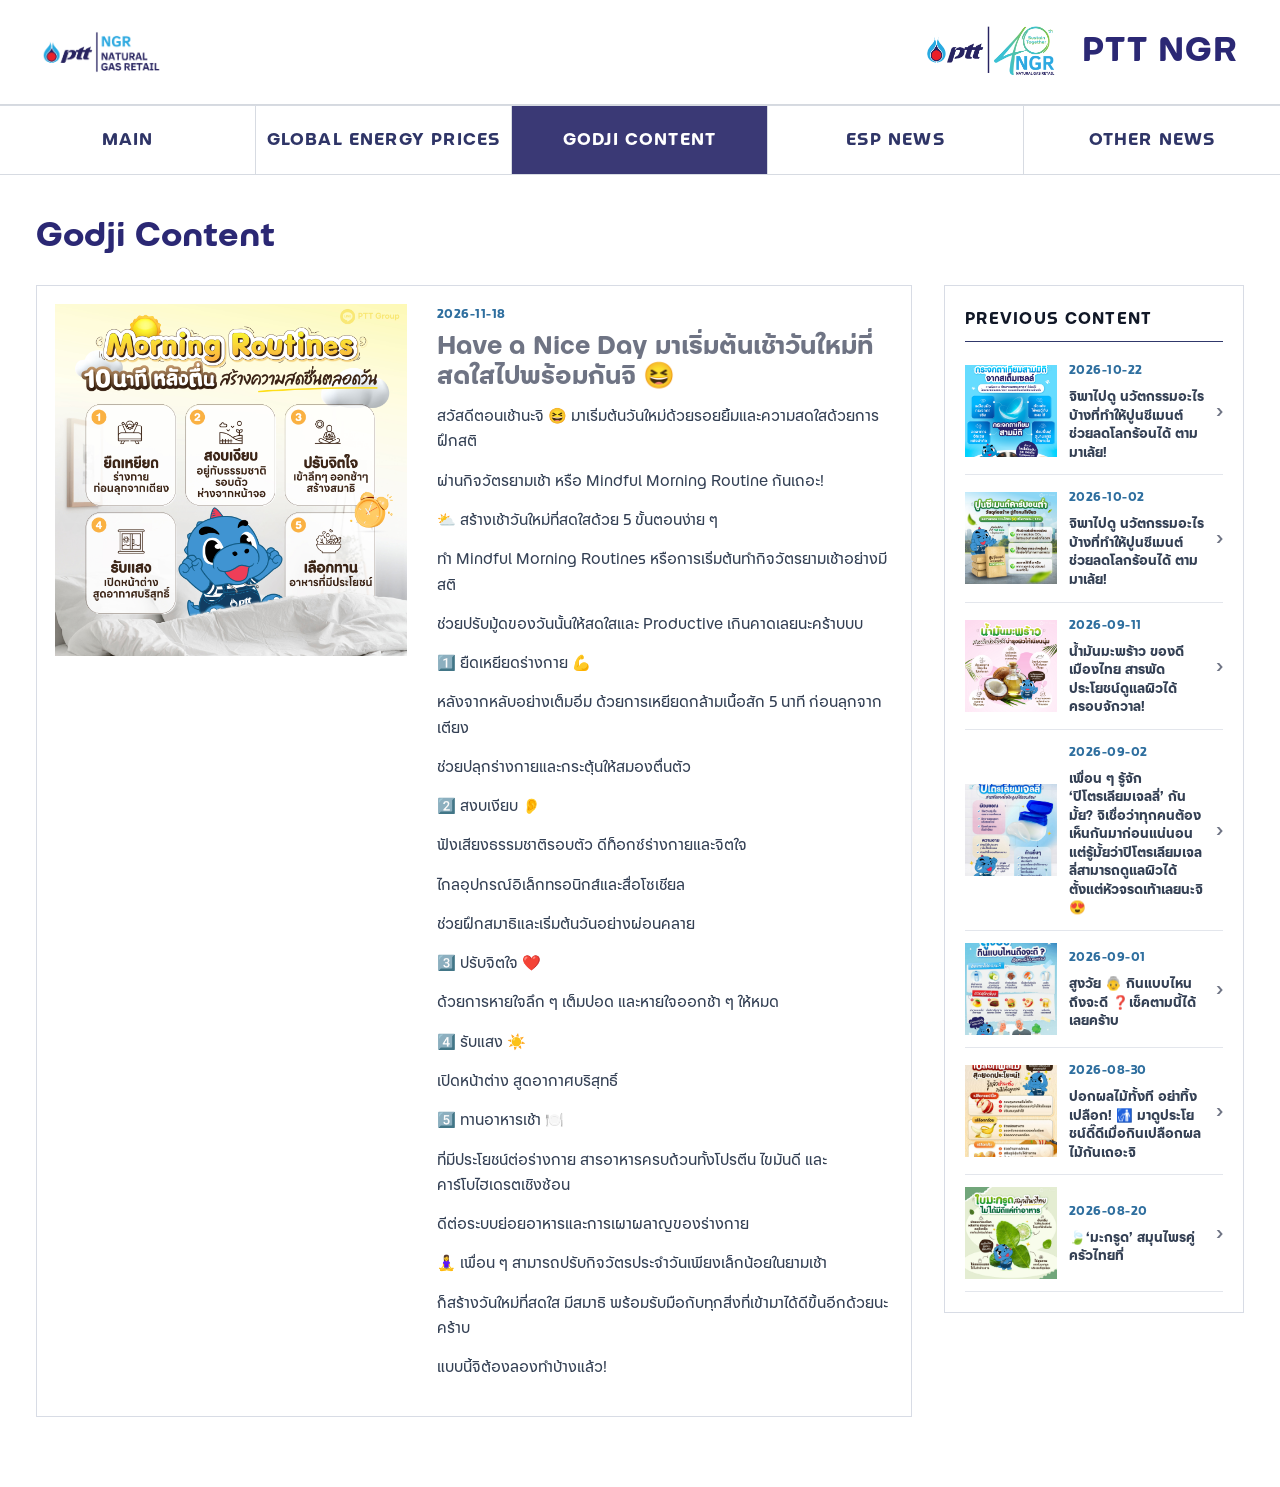
<file: godji-content.html>
<!doctype html>
<html lang="en">
<head>
<meta charset="utf-8">
<meta name="viewport" content="width=device-width, initial-scale=1">
<title>Godji Content — PTT NGR</title>
<link rel="stylesheet" href="style.css">
<style>
  @font-face {
    font-family: "PTT45";
    src: url("assets/PTT45Pride-Regular.otf") format("opentype");
    font-weight: 400;
    font-style: normal;
  }

  @font-face {
    font-family: "PTT45";
    src: url("assets/PTT45Pride-Bold.otf") format("opentype");
    font-weight: 700;
    font-style: normal;
  }

  body {
    font-family: "PTT45", Arial, sans-serif;
  }



/* ===== NAVIGATION: same format as ESP-News ===== */
.nav{
  display:grid;
  grid-template-columns:repeat(5, minmax(0, 1fr));
  width:100%;
  border-top:1px solid #d7dbe2;
  border-bottom:1px solid #d7dbe2;
}

.nav a{
  min-width:0;
  min-height:68px;
  padding:0 12px;
  display:flex;
  align-items:center;
  justify-content:center;
  box-sizing:border-box;
  border-right:1px solid #d7dbe2;
  color:#2f3567;
  background:#fff;
  text-decoration:none;
  font-family:"PTT45", Arial, sans-serif;
  font-size:17px;
  font-weight:700;
  letter-spacing:.07em;
  line-height:1.15;
  text-align:center;
  white-space:nowrap;
  transition:background .2s ease, color .2s ease;
}

.nav a:last-child{
  border-right:0;
}

.nav a:hover,
.nav a.active{
  background:#3a3975;
  color:#fff;
}

/* Keep all five tabs on one line at desktop/tablet widths. */
@media(max-width:900px) and (min-width:641px){
  .nav a{
    padding:0 7px;
    font-size:14px;
    letter-spacing:.035em;
  }
}

/* Compact layout on phones. */
@media(max-width:640px){
  .nav{
    grid-template-columns:repeat(2, minmax(0, 1fr));
  }

  .nav a{
    min-height:52px;
    padding:8px 6px;
    font-size:12px;
    letter-spacing:.02em;
    white-space:normal;
  }

  .nav a:nth-child(2n){
    border-right:0;
  }
}

/* ===== CONTENT LAYOUT ===== */
.page-grid{
  display:grid;
  grid-template-columns:minmax(0, 2.25fr) minmax(300px, .75fr);
  gap:32px;
  align-items:start;
  margin-top:28px;
}

.latest-content{
  min-width:0;
}

.latest-card{
  border:1px solid #d8dce5;
  background:#fff;
  padding:18px;
  display:grid;
  grid-template-columns:minmax(280px, 42%) minmax(0, 1fr);
  gap:30px;
  align-items:start;
}

.latest-image{
  width:100%;
  overflow:hidden;
  background:#eef1f5;
  align-self:start;
}

.latest-image img{
  width:100%;
  height:auto;
  object-fit:contain;
  display:block;
}

/* Image-only content: keep the portrait image centered and flush to the top. */
.latest-card.image-only{
  display:flex;
  justify-content:center;
  align-items:flex-start;
  padding:18px;
}

.latest-card.image-only .latest-image{
  width:min(100%, 620px);
  margin:0 auto;
}

.latest-copy{
  min-width:0;
  font-size:.94rem;
}

.latest-copy time,
.previous-copy time{
  display:block;
  color:#2f6f9f;
  font-size:.76rem;
  font-weight:700;
  letter-spacing:.04em;
  margin-bottom:8px;
}

.latest-copy h3{
  margin:0 0 12px;
  font-size:clamp(1.45rem, 2vw, 2.05rem);
  line-height:1.18;
}

.content-paragraphs p{
  margin:0 0 14px;
  line-height:1.68;
  font-size:.94rem;
  color:#344054;
}

.content-paragraphs p:last-child{
  margin-bottom:18px;
}

.read-more{
  display:inline-block;
  padding:10px 16px;
  border:1px solid #30386b;
  color:#30386b;
  text-decoration:none;
  font-weight:700;
  letter-spacing:.06em;
  font-size:.72rem;
}

.read-more:hover{
  background:#30386b;
  color:#fff;
}

.previous-sidebar{
  border:1px solid #d8dce5;
  background:#fff;
  padding:20px;
}

.previous-sidebar h3{
  margin:0 0 10px;
  padding-bottom:9px;
  border-bottom:1px solid #30386b;
  font-size:1rem;
  letter-spacing:.08em;
  text-transform:uppercase;
}

.previous-list{
  display:flex;
  flex-direction:column;
}

.previous-item{
  display:grid;
  grid-template-columns:92px minmax(0,1fr) auto;
  gap:12px;
  align-items:center;
  padding:12px 0;
  border-bottom:1px solid #e3e6ec;
  text-decoration:none;
  color:inherit;
  cursor:pointer;
  background:none;
  border-left:0;
  border-right:0;
  border-top:0;
  width:100%;
  text-align:left;
  font:inherit;
}

.previous-item:first-child{
  padding-top:8px;
}

.previous-item img{
  width:92px;
  aspect-ratio:1/1;
  object-fit:cover;
  display:block;
  background:#eef1f5;
}

.previous-copy{
  min-width:0;
}

.previous-copy span{
  display:block;
  font-size:.84rem;
  line-height:1.38;
  font-weight:600;
  color:#344054;
}

.previous-item b{
  font-size:1.5rem;
  line-height:1;
  font-weight:400;
  color:#6f7484;
}

.previous-item:hover .previous-copy span{
  color:#2f6f9f;
}

.empty-state{
  border:1px dashed #c9ced8;
  padding:24px;
  color:#6f7484;
  background:#fff;
  font-size:.92rem;
}

.loading{
  color:#6f7484;
  font-size:.92rem;
}

/* Tablet */
@media(max-width:1050px){
  .page-grid{
    grid-template-columns:minmax(0, 1.75fr) minmax(280px, .85fr);
    gap:24px;
  }

  .latest-card{
    grid-template-columns:minmax(230px, 42%) minmax(0, 1fr);
    gap:22px;
    padding:16px;
  }

  .latest-copy h3{
    font-size:1.7rem;
  }

  .content-paragraphs p{
    font-size:.91rem;
  }
}

/* Small tablet */
@media(max-width:820px){
  .page-grid{
    grid-template-columns:1fr;
    gap:24px;
  }

  .previous-sidebar{
    order:2;
  }

  .previous-list{
    display:grid;
    grid-template-columns:repeat(2, minmax(0, 1fr));
    column-gap:20px;
  }

  .previous-item{
    grid-template-columns:78px minmax(0, 1fr) auto;
  }

  .previous-item img{
    width:78px;
  }
}

/* Mobile */
@media(max-width:620px){
  .page-grid{
    margin-top:22px;
  }

  .latest-card{
    grid-template-columns:1fr;
    gap:18px;
    padding:14px;
  }

  .latest-image{
    width:min(100%, 430px);
    margin:0 auto;
  }

  .latest-copy{
    font-size:.9rem;
  }

  .latest-copy time{
    font-size:.73rem;
    margin-bottom:6px;
  }

  .latest-copy h3{
    font-size:1.5rem;
    margin-bottom:10px;
  }

  .content-paragraphs p{
    font-size:.9rem;
    line-height:1.65;
    margin-bottom:13px;
  }

  .previous-sidebar{
    padding:16px;
  }

  .previous-list{
    display:flex;
  }

  .previous-item{
    grid-template-columns:76px minmax(0,1fr) auto;
    gap:10px;
    padding:10px 0;
  }

  .previous-item img{
    width:76px;
  }

  .previous-copy time{
    font-size:.7rem;
    margin-bottom:4px;
  }

  .previous-copy span{
    font-size:.82rem;
  }

  .previous-item b{
    font-size:1.3rem;
  }

  .read-more{
    padding:9px 13px;
    font-size:.68rem;
  }
}

@media(max-width:380px){
  .latest-card{
    padding:10px;
  }

  .latest-copy h3{
    font-size:1.35rem;
  }

  .content-paragraphs p{
    font-size:.86rem;
  }
}

</style>
</head>
<body>
<header>
  <a href="index.html" aria-label="PTT NGR Main">
    <img class="logo" src="assets/PTT NGR color_0.png" alt="PTT NGR logo">
  </a>

  <div class="header-right">
    <img class="anniversary-logo" src="assets/PTT_40_years.png" alt="PTT 40 years NGR Natural Gas Retail">
    <div class="brand">
      <h1>PTT NGR</h1>
    </div>
  </div>
</header>

<nav class="nav" aria-label="Main navigation">
  <a href="index.html">MAIN</a>
  <a href="global-energy-prices.html">GLOBAL ENERGY PRICES</a>
  <a href="godji-content.html" class="active">GODJI CONTENT</a>
  <a href="esp-news.html">ESP NEWS</a>
  <a href="other-news.html">OTHER NEWS</a>
</nav>

<main>
  <h2>Godji Content</h2>

  <div class="page-grid">
    <section class="latest-content" aria-label="Latest content">
      <div id="latest-content" class="loading">Loading content…</div>
    </section>

    <aside class="previous-sidebar" aria-label="Previous Content">
      <h3>Previous Content</h3>
      <div id="previous-content" class="previous-list loading">Loading content…</div>
    </aside>
  </div>
</main>

<script>
const DATA_FILE = "assets/content/godji-content.json";
let allItems = [];

function safeText(value) {
  return value == null ? "" : String(value);
}

function getParagraphs(item) {
  if (Array.isArray(item.paragraphs)) {
    return item.paragraphs
      .map(p => safeText(p).trim())
      .filter(Boolean);
  }

  return safeText(item.description)
    .split(/\n\s*\n/)
    .map(p => p.trim())
    .filter(Boolean);
}

function renderLatest(item) {
  const container = document.getElementById('latest-content');

  if (!item) {
    container.innerHTML = '<div class="empty-state">No content has been added yet.</div>';
    return;
  }

  const headline = safeText(item.headline).trim();
  const date = safeText(item.date).trim();
  const image = safeText(item.image).trim();
  const link = safeText(item.link).trim();
  const paragraphs = getParagraphs(item);

  const hasText = Boolean(headline || date || paragraphs.length || link);
  const card = document.createElement('article');
  card.className = 'latest-card' + (hasText ? '' : ' image-only');

  if (image) {
    const imageWrap = document.createElement('div');
    imageWrap.className = 'latest-image';

    const img = document.createElement('img');
    img.src = image;
    img.alt = headline || 'Content image';
    img.loading = 'eager';

    imageWrap.appendChild(img);
    card.appendChild(imageWrap);
  }

  if (hasText) {
    const copy = document.createElement('div');
    copy.className = 'latest-copy';

    if (date) {
      const time = document.createElement('time');
      time.dateTime = date;
      time.textContent = date;
      copy.appendChild(time);
    }

    if (headline) {
      const h3 = document.createElement('h3');
      h3.textContent = headline;
      copy.appendChild(h3);
    }

    if (paragraphs.length) {
      const paragraphsContainer = document.createElement('div');
      paragraphsContainer.className = 'content-paragraphs';

      paragraphs.forEach(paragraph => {
        const p = document.createElement('p');
        p.textContent = paragraph;
        paragraphsContainer.appendChild(p);
      });

      copy.appendChild(paragraphsContainer);
    }

    if (link) {
      const button = document.createElement('a');
      button.className = 'read-more';
      button.href = link;
      button.textContent = 'READ MORE →';

      if (/^https?:\/\//i.test(link)) {
        button.target = '_blank';
        button.rel = 'noopener noreferrer';
      }

      copy.appendChild(button);
    }

    card.appendChild(copy);
  }

  container.innerHTML = '';
  container.appendChild(card);
}

function renderPrevious(items) {
  const container = document.getElementById('previous-content');
  container.innerHTML = '';

  if (!items.length) {
    container.innerHTML = '<div class="empty-state">No previous content yet.</div>';
    return;
  }

  items.forEach(item => {
    const button = document.createElement('button');
    button.type = 'button';
    button.className = 'previous-item';

    const image = safeText(item.image).trim();
    const date = safeText(item.date).trim();
    const headline = safeText(item.headline).trim();

    if (image) {
      const img = document.createElement('img');
      img.src = image;
      img.alt = '';
      img.loading = 'lazy';
      button.appendChild(img);
    } else {
      const placeholder = document.createElement('div');
      placeholder.style.width = '92px';
      placeholder.style.aspectRatio = '1/1';
      placeholder.style.background = '#eef1f5';
      button.appendChild(placeholder);
    }

    const copy = document.createElement('div');
    copy.className = 'previous-copy';

    if (date) {
      const time = document.createElement('time');
      time.dateTime = date;
      time.textContent = date;
      copy.appendChild(time);
    }

    const title = document.createElement('span');
    title.textContent = headline || 'Untitled content';
    copy.appendChild(title);

    const arrow = document.createElement('b');
    arrow.setAttribute('aria-hidden', 'true');
    arrow.textContent = '›';

    button.appendChild(copy);
    button.appendChild(arrow);

    button.addEventListener('click', () => {
      const currentId = item.id || item.date;
      window.location.hash = encodeURIComponent(currentId);
      renderLatest(item);
      renderPrevious(allItems.filter(other => (other.id || other.date) !== currentId));
      document.getElementById('latest-content').scrollIntoView({
        behavior: 'smooth',
        block: 'start'
      });
    });

    container.appendChild(button);
  });
}

async function loadContent() {
  try {
    const response = await fetch(DATA_FILE + '?v=' + Date.now());

    if (!response.ok) {
      throw new Error('Could not load ' + DATA_FILE);
    }

    const data = await response.json();
    allItems = Array.isArray(data.items) ? data.items : [];

    const hash = decodeURIComponent(window.location.hash.replace(/^#/, ''));
    const selected = hash
      ? allItems.find(item => item.id === hash || item.date === hash)
      : allItems[0];

    const current = selected || allItems[0];
    renderLatest(current);

    const currentId = current ? (current.id || current.date) : '';
    renderPrevious(
      allItems.filter(item => (item.id || item.date) !== currentId)
    );
  } catch (error) {
    document.getElementById('latest-content').innerHTML =
      '<div class="empty-state">Content could not be loaded. Please check the JSON file path.</div>';
    document.getElementById('previous-content').innerHTML = '';
    console.error(error);
  }
}

window.addEventListener('hashchange', loadContent);
loadContent();
</script>
</body>
</html>
</file>
<file: style.css>
@font-face {
  font-family: "PTT45Pride";
  src: url("assets/PTT45Pride-Regular.otf") format("opentype");
  font-weight: 400;
  font-style: normal;
  font-display: swap;
}
@font-face {
  font-family: "PTT45Pride";
  src: url("assets/PTT45Pride-Light.otf") format("opentype");
  font-weight: 300;
  font-style: normal;
  font-display: swap;
}
@font-face {
  font-family: "PTT45Pride";
  src: url("assets/PTT45Pride-Bold.otf") format("opentype");
  font-weight: 700;
  font-style: normal;
  font-display: swap;
}

:root{
  --ptt-blue:#2b2874;
  --ptt-cyan:#29a9df;
  --border:#d5d9df;
  --text:#111827;
  --muted:#667085;
  --paper:#ffffff;
  --soft:#f6f8fa;
}

*{box-sizing:border-box}

body{
  margin:0;
  background:#fff;
  color:var(--text);
  font-family:Arial, Helvetica, sans-serif;
  line-height:1.65;
}

h1,h2,h3,h4,.brand,.nav a,.eyebrow,.archive-date,.archive-title,.content-meta{
  font-family:"PTT45Pride", Arial, sans-serif;
}

header{
  min-height:102px;
  padding:18px 42px;
  display:flex;
  align-items:center;
  justify-content:space-between;
  gap:30px;
  border-bottom:1px solid var(--border);
}

.logo{
  height:62px;
  width:auto;
  object-fit:contain;
  display:block;
}

.header-right{
  display:flex;
  align-items:center;
  justify-content:flex-end;
  gap:26px;
}

.anniversary-logo{
  height:68px;
  width:auto;
  max-width:170px;
  object-fit:contain;
  display:block;
}

.brand{
  text-align:right;
  color:var(--ptt-blue);
}

.brand h1{
  margin:0;
  font-size:34px;
  line-height:1.05;
  letter-spacing:.03em;
}

.brand p{
  margin:8px 0 0;
  font-family:Arial, Helvetica, sans-serif;
  color:#475467;
  font-size:13px;
}

.nav{
  display:grid;
  grid-template-columns:repeat(4,1fr);
  border-bottom:1px solid var(--border);
}

.nav a{
  color:var(--ptt-blue);
  text-decoration:none;
  text-align:center;
  padding:13px 10px;
  border-right:1px solid var(--border);
  font-size:14px;
  letter-spacing:.06em;
}

.nav a:last-child{border-right:0}
.nav a:hover{background:#f4f6f8}

.nav a.active{
  background:var(--ptt-blue);
  color:#fff;
}

main{
  width:min(100%, 1480px);
  max-width:1480px;
  margin:0 auto;
  padding:36px 36px 70px;
}

.eyebrow{
  color:var(--ptt-cyan);
  font-weight:700;
  font-size:13px;
  letter-spacing:.1em;
  text-transform:uppercase;
}

h2{
  margin:5px 0 8px;
  color:var(--ptt-blue);
  font-size:34px;
  line-height:1.2;
}

.intro{
  margin:0 0 32px;
  color:#475467;
}

.panel{
  border:1px solid var(--border);
  padding:25px;
  margin-bottom:38px;
}

.panel h3{
  color:var(--ptt-blue);
  margin:0 0 12px;
  font-size:23px;
}

.content-list{
  display:flex;
  flex-direction:column;
  gap:24px;
}

.content-card{
  border:1px solid var(--border);
  display:grid;
  grid-template-columns:minmax(260px, 38%) 1fr;
  background:#fff;
}

.content-image,
.content-image-placeholder{
  width:100%;
  height:100%;
  min-height:260px;
  object-fit:cover;
  display:block;
}

.content-image-placeholder{
  background:linear-gradient(135deg, #eef4f7, #f7f9fb);
  color:#8a94a6;
  display:flex;
  align-items:center;
  justify-content:center;
  font-family:"PTT45Pride", Arial, sans-serif;
  font-size:15px;
  letter-spacing:.14em;
}

.content-copy{
  padding:28px 30px;
}

.content-meta{
  color:var(--ptt-cyan);
  font-size:14px;
  font-weight:700;
  letter-spacing:.05em;
  margin-bottom:6px;
}

.content-copy h3{
  color:var(--ptt-blue);
  margin:0 0 12px;
  font-size:26px;
  line-height:1.25;
}

.content-copy p{
  margin:0;
  color:#344054;
}

.archive{
  border-top:2px solid var(--ptt-blue);
  padding-top:20px;
  margin-top:42px;
}

.archive h3{
  margin:0 0 14px;
  color:var(--ptt-blue);
  font-size:25px;
}

.archive-list{
  display:flex;
  flex-direction:column;
  gap:0;
}

.archive-item{
  display:flex;
  align-items:baseline;
  gap:20px;
  padding:13px 0;
  border-bottom:1px solid var(--border);
  text-decoration:none;
}

.archive-date{
  flex:0 0 105px;
  color:var(--ptt-cyan);
  font-size:14px;
  font-weight:700;
}

.archive-title{
  color:#172033;
  font-size:16px;
  font-weight:700;
}

.archive-item:hover .archive-title{
  color:var(--ptt-cyan);
}

@media(max-width:900px){
  header{padding:15px 24px}
  .anniversary-logo{height:58px; max-width:145px}
  .content-card{grid-template-columns:1fr}
  .content-image,
  .content-image-placeholder{min-height:230px}
}

@media(max-width:700px){
  header{
    padding:15px 20px;
    align-items:flex-start;
  }

  .logo{height:48px}

  .header-right{
    gap:12px;
  }

  .anniversary-logo{
    height:42px;
    max-width:105px;
  }

  .brand h1{font-size:25px}
  .brand p{font-size:11px; margin-top:5px}

  .nav{grid-template-columns:repeat(2,1fr)}
  .nav a{border-bottom:1px solid var(--border)}

  main{padding:30px 20px 55px}
  h2{font-size:29px}

  .content-copy{padding:22px}
  .content-copy h3{font-size:23px}

  .archive-item{display:block}
  .archive-date{display:block;margin-bottom:3px}
}


/* ===== RESPONSIVE PORTAL LAYOUT ===== */
@media (max-width: 1100px){
  header{
    padding:16px 28px;
    gap:22px;
  }

  main{
    padding:32px 28px 60px;
  }

  .logo{
    height:56px;
  }

  .anniversary-logo{
    height:60px;
  }
}

@media (max-width: 820px){
  header{
    min-height:auto;
    padding:16px 22px;
    gap:18px;
  }

  .header-right{
    gap:18px;
  }

  .logo{
    height:52px;
  }

  .anniversary-logo{
    height:56px;
    max-width:145px;
  }

  .brand h1{
    font-size:30px;
  }

  main{
    padding:28px 22px 52px;
  }

  .nav a{
    font-size:13px;
    padding:12px 8px;
  }

  .panel{
    padding:22px;
    margin-bottom:26px;
  }
}

@media (max-width: 640px){
  body{
    line-height:1.55;
  }

  header{
    padding:14px 16px;
    align-items:center;
  }

  .logo{
    height:44px;
  }

  .header-right{
    gap:10px;
    min-width:0;
  }

  .anniversary-logo{
    height:44px;
    max-width:105px;
  }

  .brand h1{
    font-size:23px;
    letter-spacing:.02em;
  }

  .brand p{
    margin-top:3px;
    font-size:10px;
    line-height:1.3;
  }

  .nav{
    grid-template-columns:repeat(2, minmax(0, 1fr));
  }

  .nav a{
    min-height:52px;
    display:flex;
    align-items:center;
    justify-content:center;
    padding:9px 8px;
    font-size:11px;
    letter-spacing:.045em;
    border-bottom:1px solid var(--border);
  }

  .nav a:nth-child(2){
    border-right:0;
  }

  main{
    width:100%;
    padding:24px 16px 46px;
  }

  .eyebrow{
    font-size:11px;
  }

  h2{
    font-size:28px;
  }

  .intro{
    margin-bottom:24px;
    font-size:15px;
    line-height:1.55;
  }

  .panel{
    padding:18px;
    margin-bottom:20px;
  }

  .panel h3{
    font-size:20px;
  }
}

@media (max-width: 420px){
  header{
    padding:12px 12px;
  }

  .logo{
    height:38px;
  }

  .anniversary-logo{
    height:38px;
    max-width:85px;
  }

  .brand h1{
    font-size:19px;
  }

  .brand p{
    font-size:9px;
  }

  .nav a{
    font-size:10px;
    padding:8px 5px;
  }

  main{
    padding:20px 12px 40px;
  }

  h2{
    font-size:25px;
  }
}
</file>
